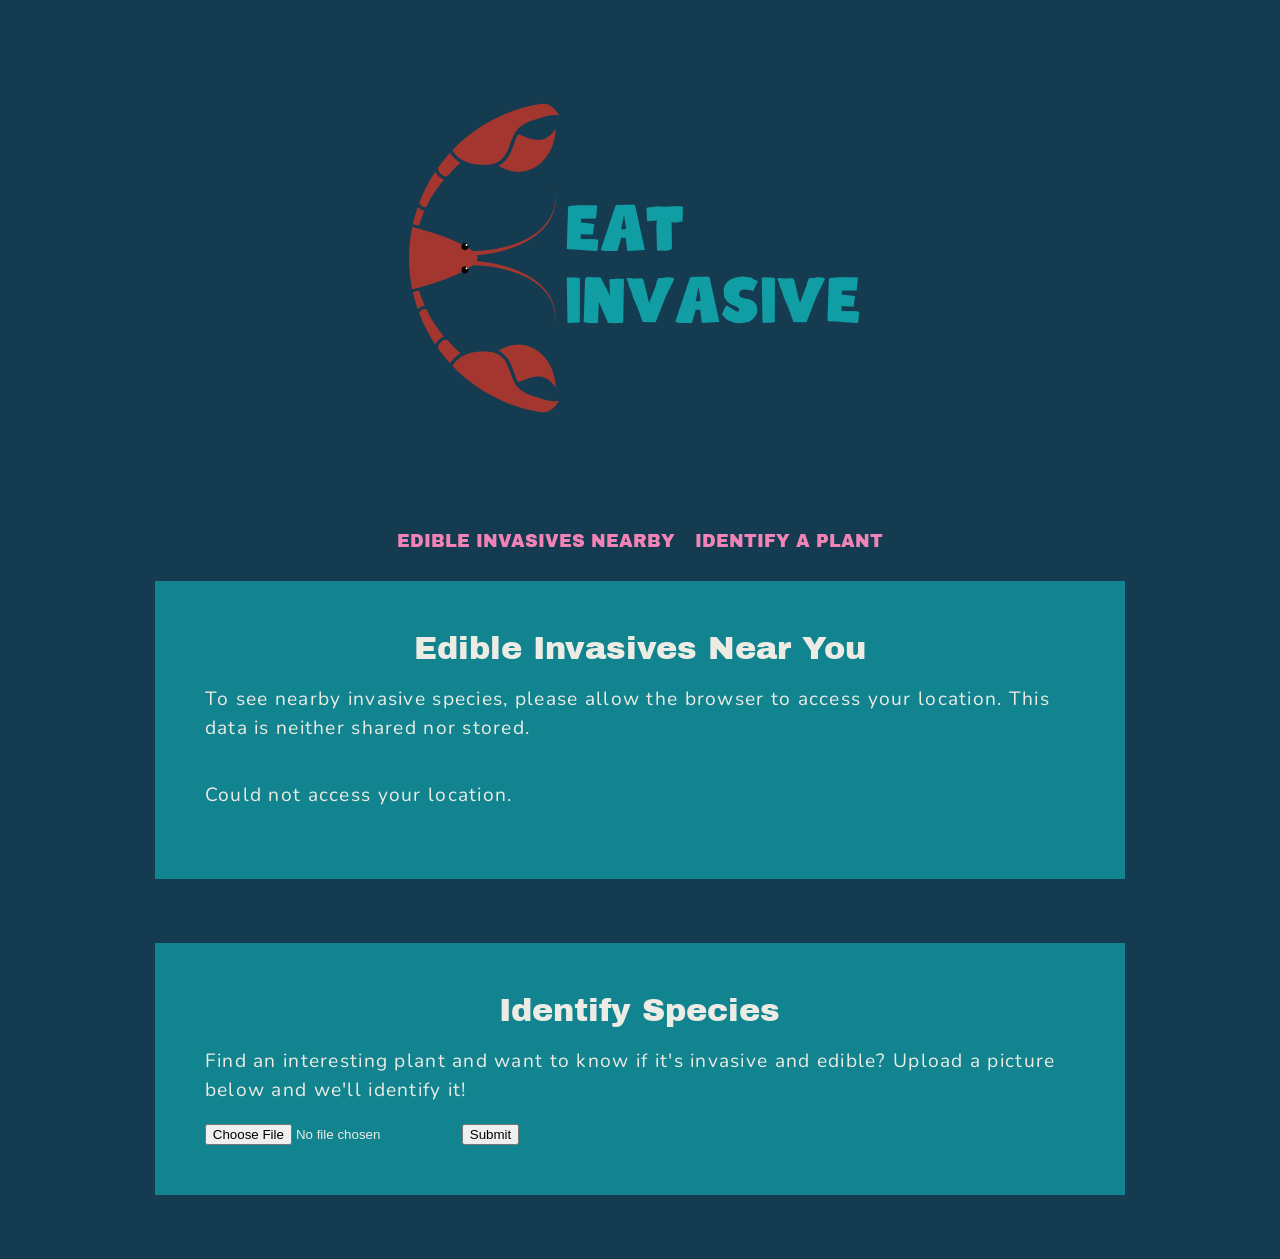
<file: index.html>
<!doctype html>
<html>
  <head>
    <title>Eat Invasive</title>
    <meta name="description" content="Eat Invasive">
    <link rel="icon" type="image/x-icon" href="images/favicon.ico">
    <link rel="stylesheet" href="css/style.css">
    <link rel="preconnect" href="https://fonts.googleapis.com">
    <link rel="preconnect" href="https://fonts.gstatic.com" crossorigin>
    <link href="https://fonts.googleapis.com/css2?family=Archivo+Black&family=Nunito:ital,wght@0,200..1000;1,200..1000&display=swap" rel="stylesheet">
  </head>
  <body>
    <div class="logo">
      <img src="images/eat-invasive.png" />
    </div>
    <div class="page-links">
      <a href="#geo-invasives">Edible Invasives Nearby</a>
      <a href="#identify">Identify a Plant</a>
    </div>
    <div id="geo-invasives" class="card intro-card">
      <h2>Edible Invasives Near You</h2>
      <p>
        To see nearby invasive species, please allow the browser to access your location. This data is neither shared nor stored.
      </p>
      <div id="js-geo-invasives" class="geo-invasives"></div>
    </div>
    <div id="identify" class="card">
      <h2>Identify Species</h2>
      <p>
        Find an interesting plant and want to know if it's invasive and edible? Upload a picture below and we'll identify it! 
      </p>
      <form id="js-image-form" action="">
        <input type="file" id="js-geo-image" name="geo-image">
        <input type="hidden" id="js-encoded-image" name="b64-image">
        <input type="submit">
      </form>
      <div id="js-identified-species" class="identified-species"></div>
    </div>
    <script src="scripts/ei.js"></script>
  </body>
</html>
</file>
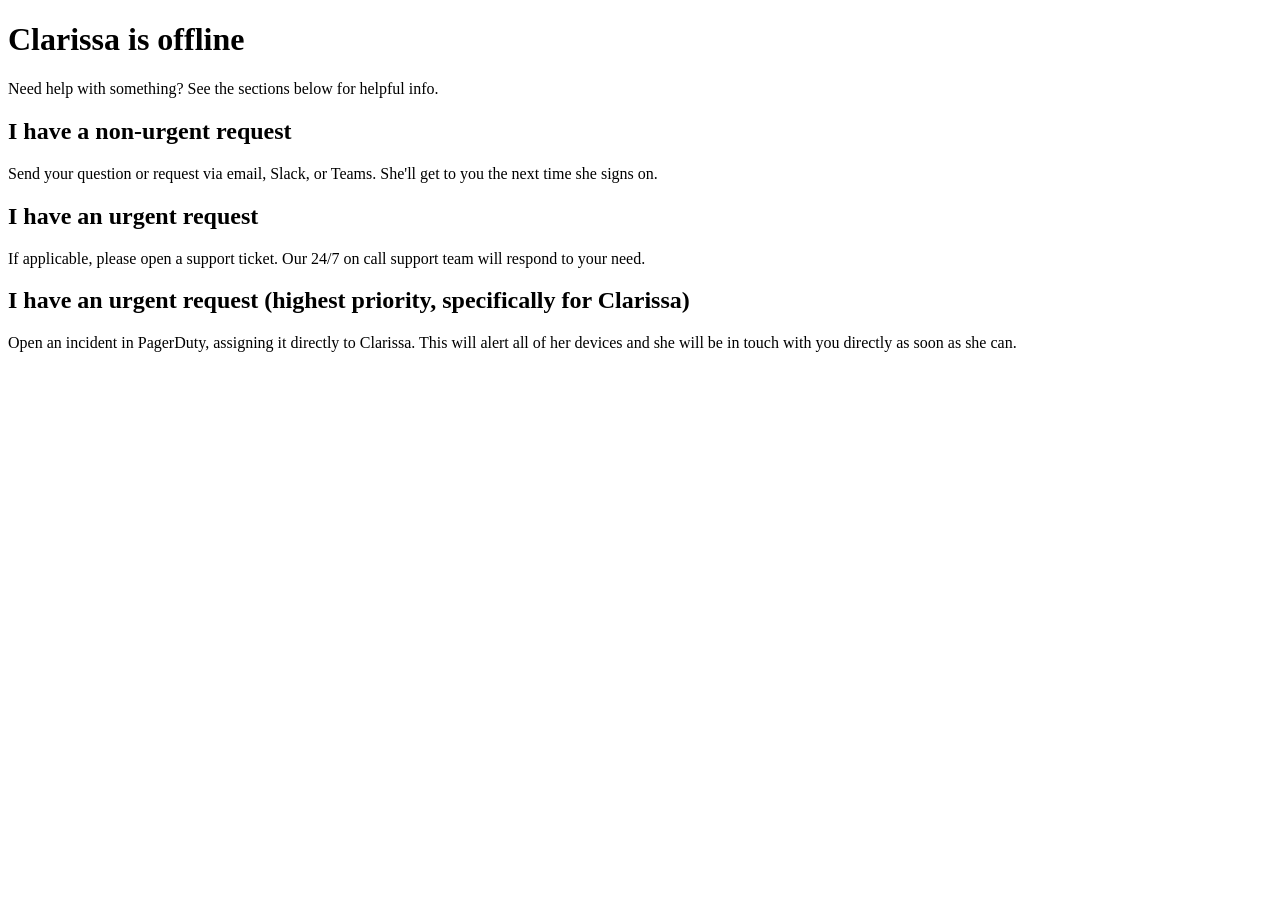
<file: escalation.html>
<!doctype html>
<html>
<head>
<title>Clarissa is Offline</title>
<meta name="description" content="Need help with something? Look no further.">
</head>
<body>
    <h1>Clarissa is offline</h1>
    <p>Need help with something? See the sections below for helpful info.</p>
    <h2>I have a non-urgent request</h2>
    <p>Send your question or request via email, Slack, or Teams. She'll get to you the next time she signs on.</p>
    <h2>I have an urgent request</h2>
    <p>If applicable, please open a support ticket. Our 24/7 on call support team will respond to your need.</p>
    <h2>I have an urgent request (highest priority, specifically for Clarissa)</h2>
    <p>Open an incident in PagerDuty, assigning it directly to Clarissa. This will alert all of her devices and she will be in touch with you directly as soon as she can.</p>
</body>
</body>
</html>
</file>
<file: css/style.css>
@keyframes blink {
    0% {
        opacity: 10%;
    }
    50% {
        opacity: 100%;
    }
    100% {
        opacity: 10%;
    }
}
@-webkit-keyframes blink {
    0% {
        opacity: 10%;
    }
    50% {
        opacity: 100%;
    }
    100% {
        opacity: 10%;
    }
}

@keyframes fade-in {
    0% {
        opacity: 0%;
    }
    100% {
        opacity: 100%;
    }
}
@-webkit-keyframes fade-in {
    0% {
        opacity: 0%;
    }
    100% {
        opacity: 100%;
    }
}

body {
    background: #153B50;
    color: #ECEBE4;      
}

h1 {
    color: #119DA4;
    font-family: "Archivo Black", sans-serif;
    font-size: 4rem;
    font-weight: 400;
    margin: 0 0 10px;
    text-align: center;
}

h2 {
    font-family: "Archivo Black", sans-serif;
    font-size: 2rem;
    font-weight: 400;
    margin: 0 0 10px;
    text-align: center;
}

h3 {
    font-family: "Archivo Black", sans-serif;
    font-size: 1.2rem;
    font-weight: 400;
    margin: 10px 0 0;
}

a {
    color: #F283B6;
}

p, li {
    font-family: "Nunito", sans-serif;
    font-size: 1.2rem;
    letter-spacing: .08rem;
    line-height: 1.8rem;
}

li {
    margin-bottom: 10px;
}

.logo {
    margin: 0 auto;
    text-align: center;
}

.card {
    background: #119DA4bf;
    margin: 0 auto 4rem;
    width: 68vw;
    max-width: 1200px;
    padding: 50px;
}

.page-links {
    display: flex;
    justify-content: center;
}

.page-links a {
    font-family: "Archivo Black", sans-serif;
    font-size: 1.1rem;
    font-weight: 400;
    margin: 20px 10px 30px;
    text-decoration: none;
    text-transform: uppercase;
}

.loading {
    -moz-animation:blink normal 1.5s infinite ease-in-out;
    -webkit-animation:blink normal 1.5s infinite ease-in-out;
    -ms-animation:blink normal 1.5s infinite ease-in-out;
    animation:blink normal 1.5s infinite ease-in-out;
}

.geo-invasives, .identified-species {
    display: flex;
    flex-wrap: wrap;
    justify-content: space-between;
}

.species {
    display: flex;
    flex-direction: column;
    justify-content: space-between;
    margin: 0 5px 20px;
    max-width: 300px;
    width: 33%;
    -moz-animation:fade-in normal 1.5s 1 ease-in-out;
    -webkit-animation:fade-in normal 1.5s 1 ease-in-out;
    -ms-animation:fade-in normal 1.5s 1 ease-in-out;
    animation:fade-in normal 1.5s 1 ease-in-out;
}

.identified-species .species {
    margin: 20px 0;
    max-width: 100%;
    width: 100%;
}

.species-img {
    text-align: center;
}

.identified-species .species-img {
    text-align: left;
}

.species img {
    height: 300px;
    object-fit: cover;
    width: 300px;
}

.species p {
    font-size: 1rem;
    margin: 8px 0;
}

.species .label {
    font-weight: bold;
}
</file>
